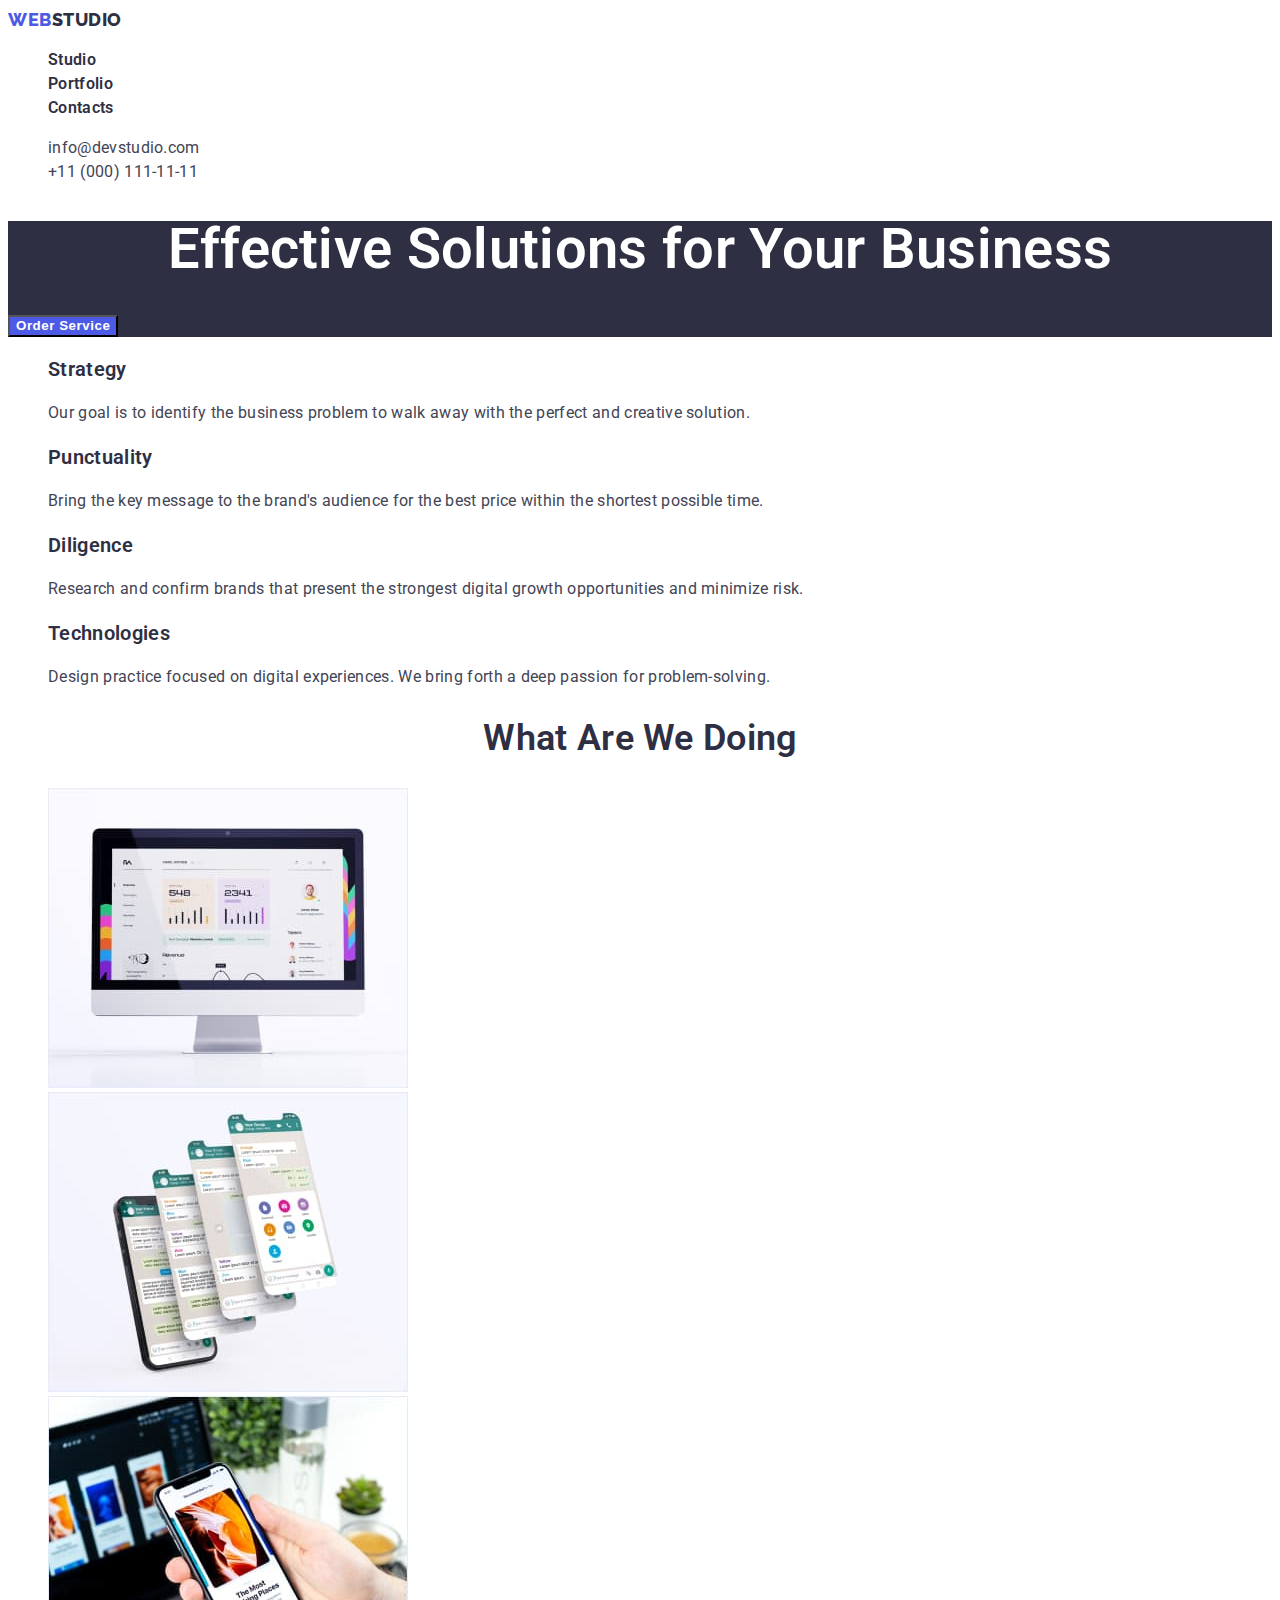
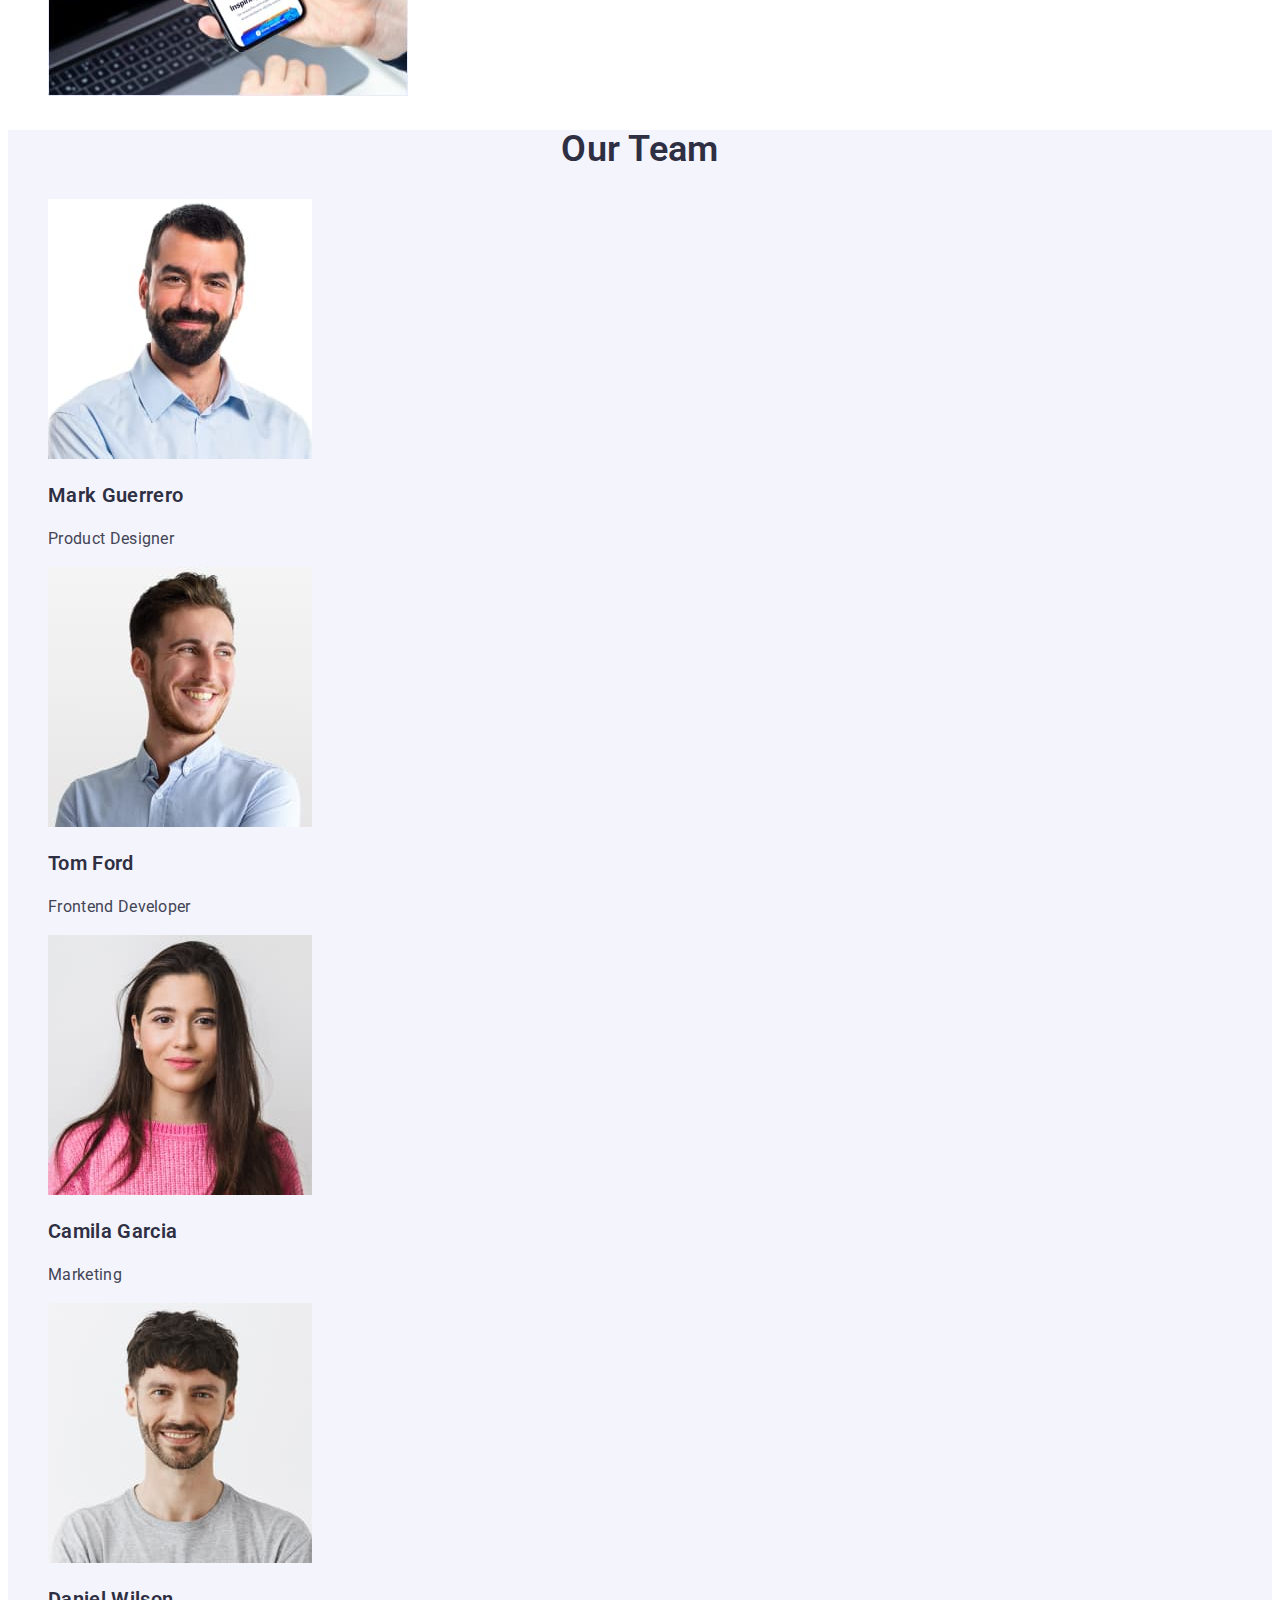
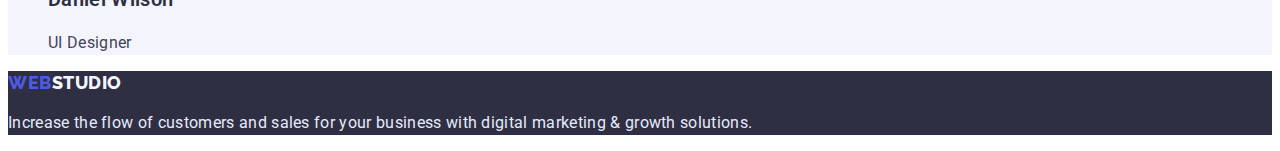
<file: index.html>
<!DOCTYPE html>
<html lang="en">
  <head>
    <meta charset="UTF-8" />
    <meta http-equiv="X-UA-Compatible" content="IE=edge" />
    <meta name="viewport" content="width=device-width, initial-scale=1.0" />
    <title>Studio</title>
    <link rel="stylesheet" href="css/style.css" />
    <link rel="preconnect" href="https://fonts.googleapis.com" />
    <link rel="preconnect" href="https://fonts.gstatic.com" crossorigin />
    <link
      href="https://fonts.googleapis.com/css2?family=Raleway:wght@800&family=Roboto:wght@400;700&display=swap"
      rel="stylesheet"
    />
  </head>

  <body>
    <header class="header">
      <nav>
        <a class="logo list link" href="/"><span>WEB</span>STUDIO</a>
        <ul class="list">
          <li><a href="/index.html" class="nav-link link">Studio</a></li>
          <li>
            <a href="./portfolio.html" class="nav-link link">Portfolio</a>
          </li>
          <li><a href="/" class="nav-link link">Contacts</a></li>
        </ul>
      </nav>
      <ul class="list">
        <li>
          <a href="mailto:info@devstudio.com" class="contact link"
            >info@devstudio.com</a
          >
        </li>
        <li>
          <a href="tel:+110001111111" class="contact link"
            >+11 (000) 111-11-11</a
          >
        </li>
      </ul>
    </header>

    <main>
      <section class="hero">
        <h1 class="hero-title">Effective Solutions for Your Business</h1>
        <button type="button" class="btm">Order Service</button>
      </section>

      <section class="text">
        <!--<h2>section</h2>-->
        <ul class="benefits list">
          <li>
            <h3 class="benefits-title">Strategy</h3>
            <p class="benefits-text">
              Our goal is to identify the business problem to walk away with the
              perfect and creative solution.
            </p>
          </li>
          <li>
            <h3 class="benefits-title">Punctuality</h3>
            <p class="benefits-text">
              Bring the key message to the brand's audience for the best price
              within the shortest possible time.
            </p>
          </li>
          <li>
            <h3 class="benefits-title">Diligence</h3>
            <p class="benefits-text">
              Research and confirm brands that present the strongest digital
              growth opportunities and minimize risk.
            </p>
          </li>
          <li>
            <h3 class="benefits-title">Technologies</h3>
            <p class="benefits-text">
              Design practice focused on digital experiences. We bring forth a
              deep passion for problem-solving.
            </p>
          </li>
        </ul>
      </section>

      <section>
        <h2 class="section-title">What are we doing</h2>
        <ul class="list">
          <li>
            <img
              class="pic"
              width="360"
              height="300"
              src="./images/photo1.jpg"
              alt="computer"
            />
          </li>
          <li>
            <img
              class="pic"
              width="360"
              height="300"
              src="./images/photo2.jpg"
              alt="phones"
            />
          </li>
          <li>
            <img
              class="pic"
              width="360"
              height="300"
              src="./images/photo3.jpg"
              alt="phone"
            />
          </li>
        </ul>
      </section>

      <section class="subject">
        <h2 class="section-title">Our Team</h2>
        <ul class="list">
          <li>
            <img
              class="pic"
              width="264"
              height="260"
              src="./images/photo4.jpg"
              alt="Mark Guerrero"
            />
            <h3 class="team-name">Mark Guerrero</h3>
            <p class="team-position">Product Designer</p>
          </li>
          <li>
            <img
              class="pic"
              width="264"
              height="260"
              src="./images/photo5.jpg"
              alt="Tom Ford"
            />
            <h3 class="team-name">Tom Ford</h3>
            <p class="team-position">Frontend Developer</p>
          </li>
          <li>
            <img
              class="pic"
              width="264"
              height="260"
              src="./images/photo6.jpg"
              alt="Camila Garcia"
            />
            <h3 class="team-name">Camila Garcia</h3>
            <p class="team-position">Marketing</p>
          </li>
          <li>
            <img
              class="pic"
              width="264"
              height="260"
              src="./images/photo7.jpg"
              alt="Daniel Wilson"
            />
            <h3 class="team-name">Daniel Wilson</h3>
            <p class="team-position">UI Designer</p>
          </li>
        </ul>
      </section>
    </main>

    <footer class="footer">
      <a class="footer-logo link list" href="/"><span>WEB</span>STUDIO</a>
      <p class="footer-copy">
        Increase the flow of customers and sales for your business with digital
        marketing & growth solutions.
      </p>
    </footer>
  </body>
</html>
</file>
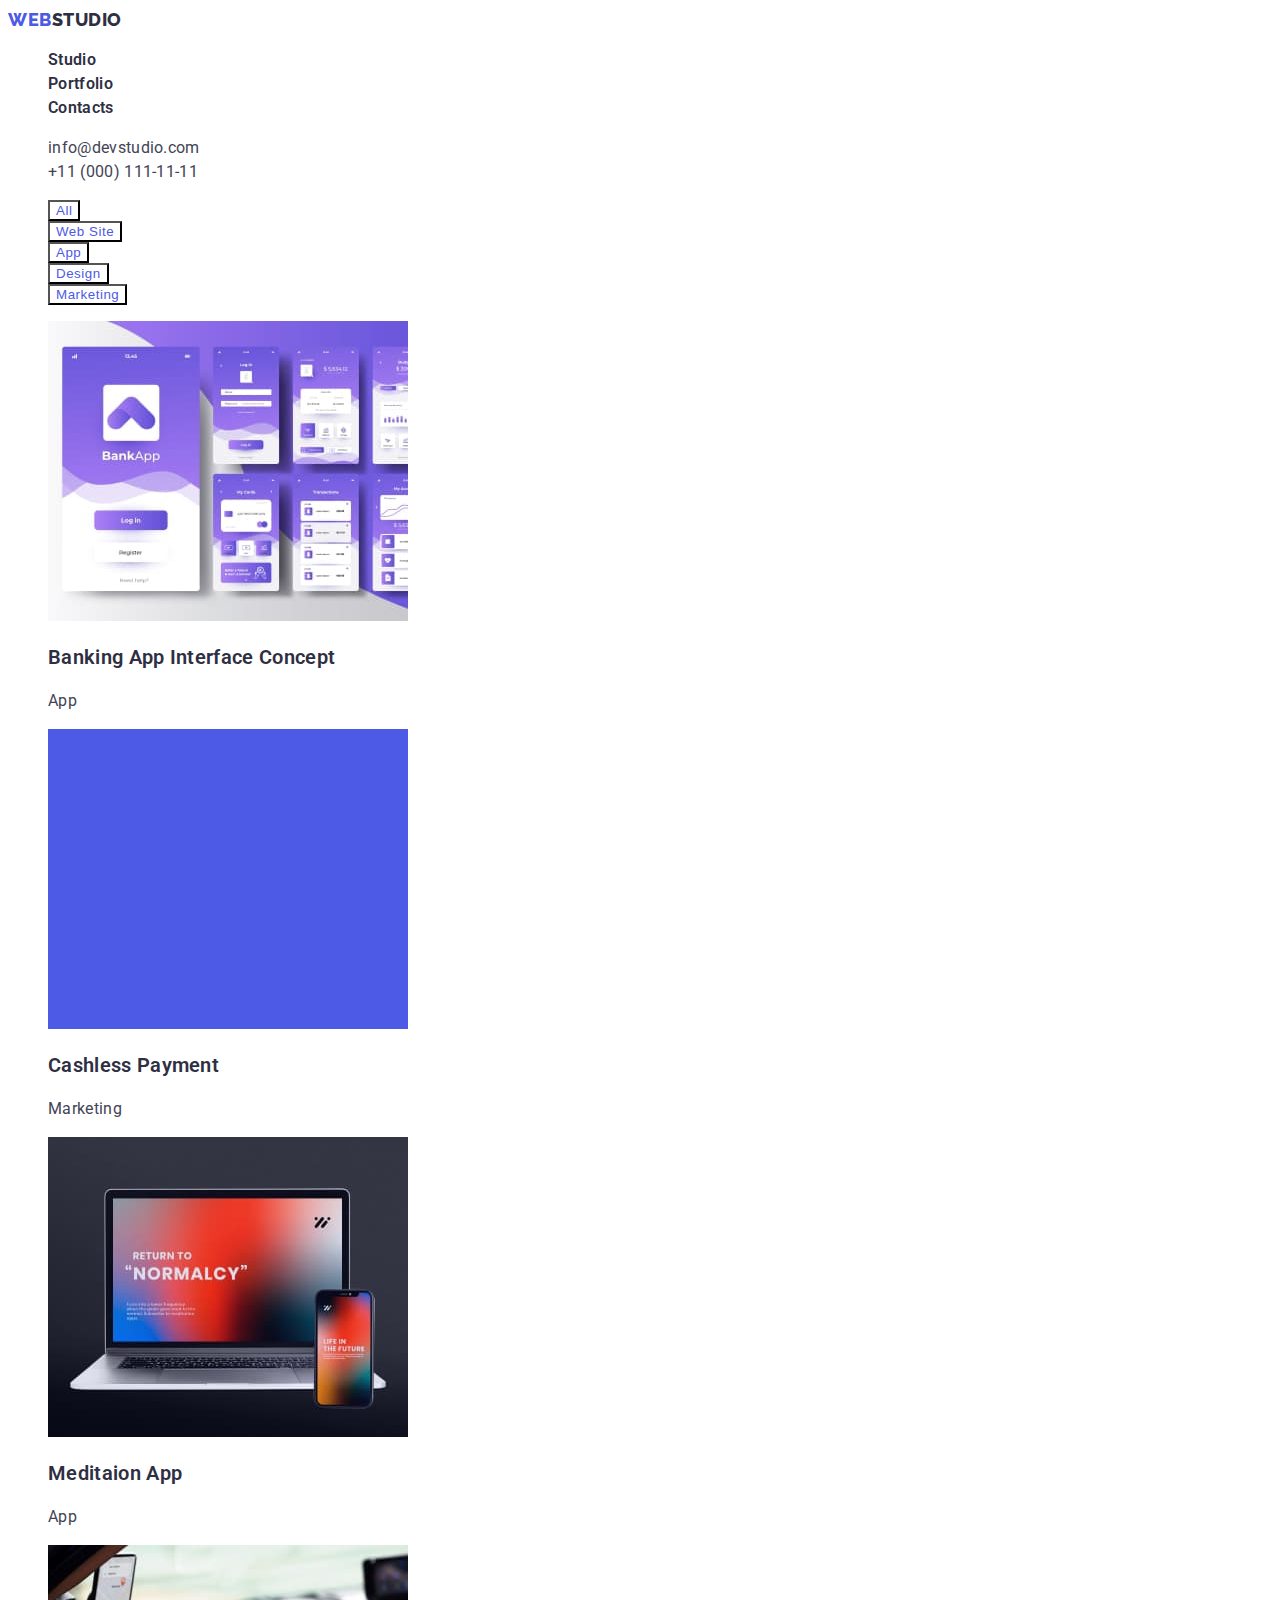
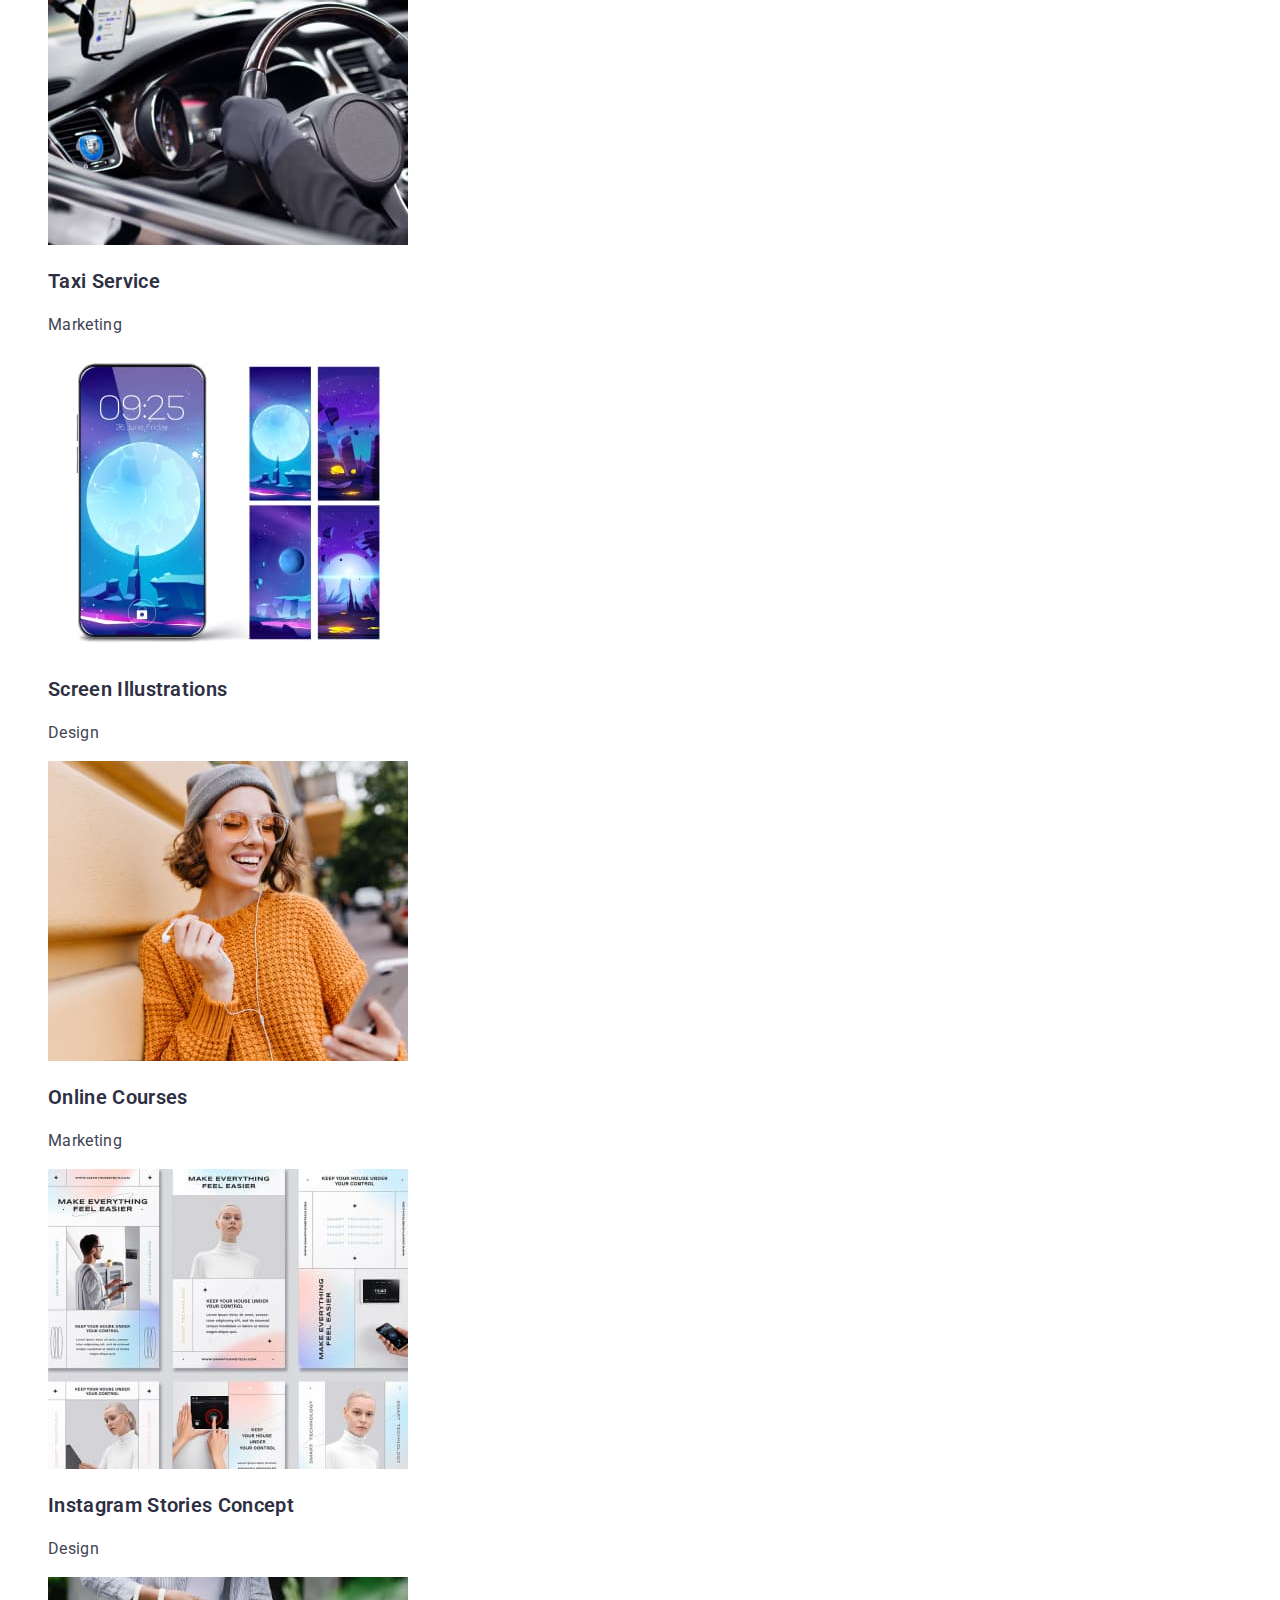
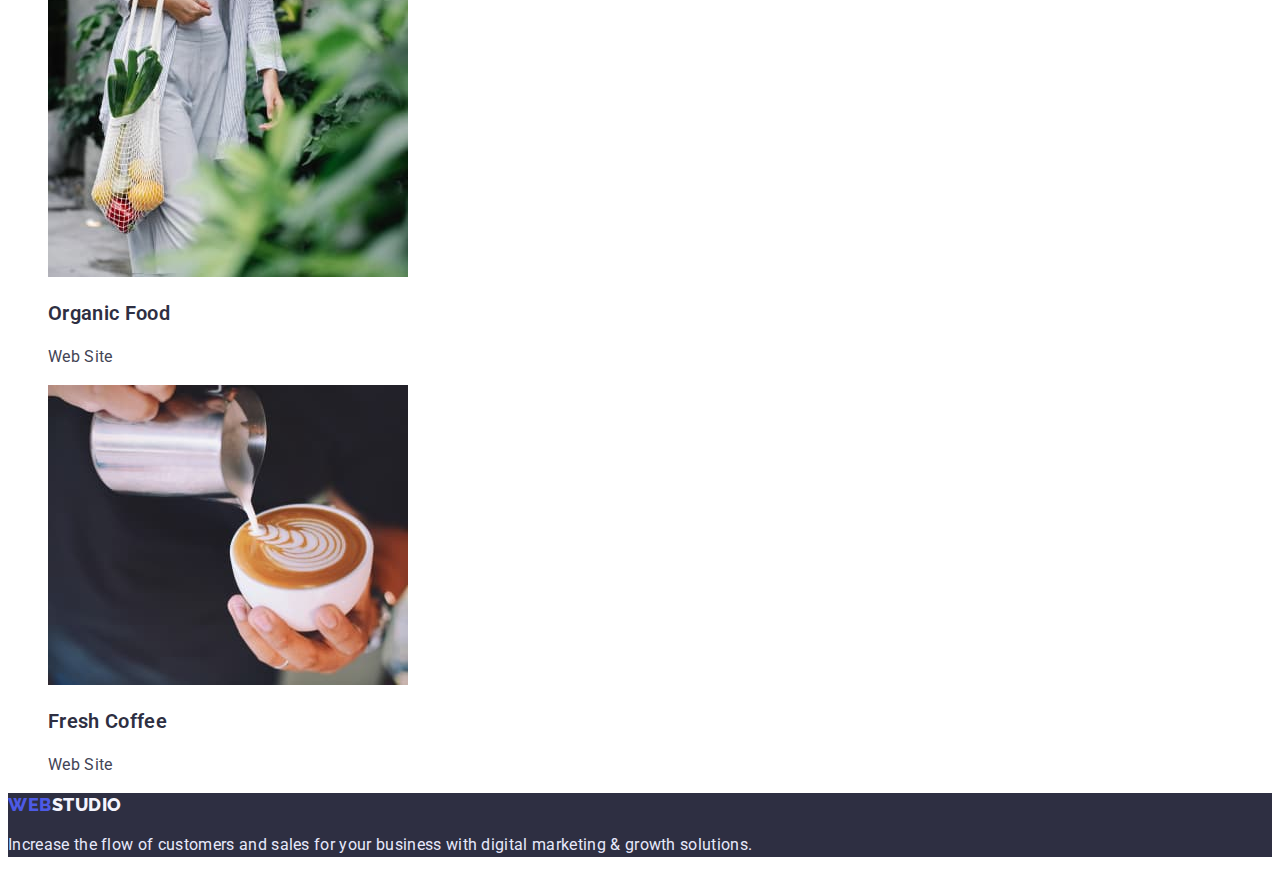
<file: portfolio.html>
<!DOCTYPE html>
<html lang="en">
  <head>
    <meta charset="UTF-8" />
    <meta http-equiv="X-UA-Compatible" content="IE=edge" />
    <meta name="viewport" content="width=device-width, initial-scale=1.0" />
    <title>Portfolio</title>
    <link rel="stylesheet" href="./css/style.css" />
    <link rel="preconnect" href="https://fonts.googleapis.com" />
    <link rel="preconnect" href="https://fonts.gstatic.com" crossorigin />
    <link
      href="https://fonts.googleapis.com/css2?family=Raleway:wght@800&family=Roboto:wght@400;700&display=swap"
      rel="stylesheet"
    />
  </head>

  <body>
    <header class="header">
      <nav>
        <a class="logo list link" href="/"><span>WEB</span>STUDIO</a>
        <ul class="list">
          <li><a href="/index.html" class="nav-link link">Studio</a></li>
          <li>
            <a href="./portfolio.html" class="nav-link link">Portfolio</a>
          </li>
          <li><a href="/" class="nav-link link">Contacts</a></li>
        </ul>
      </nav>
      <ul class="list">
        <li>
          <a href="mailto:info@devstudio.com" class="contact link"
            >info@devstudio.com</a
          >
        </li>
        <li>
          <a href="tel:+110001111111" class="contact link"
            >+11 (000) 111-11-11</a
          >
        </li>
      </ul>
    </header>

    <main>
      <!--<h1>Portfolio</h1>-->
      <ul class="list">
        <li><button type="button" class="button">All</button></li>
        <li><button type="button" class="button">Web Site</button></li>
        <li><button type="button" class="button">App</button></li>
        <li><button type="button" class="button">Design</button></li>
        <li><button type="button" class="button">Marketing</button></li>
      </ul>

      <ul class="list">
        <li>
          <a href="/">
            <img
              class="pic"
              width="360"
              height="300"
              src="./images/photo8.jpg"
              alt="App"
            />
          </a>

          <h3 class="name-list">Banking App Interface Concept</h3>
          <p class="description">App</p>
        </li>
        <li>
          <a href="/">
            <img
              class="pic"
              width="360"
              height="300"
              src="./images/photo9.jpg"
              alt="blue"
            />
          </a>

          <h3 class="name-list">Cashless Payment</h3>
          <p class="description">Marketing</p>
        </li>
        <li>
          <a href="/">
            <img
              class="pic"
              width="360"
              height="300"
              src="./images/photo10.jpg"
              alt="computer"
            />
          </a>

          <h3 class="name-list">Meditaion App</h3>
          <p class="description">App</p>
        </li>
        <li>
          <a href="/">
            <img
              class="pic"
              width="360"
              height="300"
              src="./images/photo11.jpg"
              alt="machine"
            />
          </a>

          <h3 class="name-list">Taxi Service</h3>
          <p class="description">Marketing</p>
        </li>
        <li>
          <a href="/">
            <img
              class="pic"
              width="360"
              height="300"
              src="./images/photo12.jpg"
              alt="phone"
            />
          </a>

          <h3 class="name-list">Screen Illustrations</h3>
          <p class="description">Design</p>
        </li>
        <li>
          <a href="/">
            <img
              class="pic"
              width="360"
              height="300"
              src="./images/photo13.jpg"
              alt="women"
            />
          </a>

          <h3 class="name-list">Online Courses</h3>
          <p class="description">Marketing</p>
        </li>
        <li>
          <a href="/">
            <img
              class="pic"
              width="360"
              height="300"
              src="./images/photo14.jpg"
              alt="design"
            />
          </a>

          <h3 class="name-list">Instagram Stories Concept</h3>
          <p class="description">Design</p>
        </li>
        <li>
          <a href="/">
            <img
              class="pic"
              width="360"
              height="300"
              src="./images/photo15.jpg"
              alt="shopper"
            />
          </a>

          <h3 class="name-list">Organic Food</h3>
          <p class="description">Web Site</p>
        </li>
        <li>
          <a href="/">
            <img
              class="pic"
              width="360"
              height="300"
              src="./images/photo16.jpg"
              alt="coffe"
            />
          </a>

          <h3 class="name-list">Fresh Coffee</h3>
          <p class="description">Web Site</p>
        </li>
      </ul>
    </main>

    <footer class="footer">
      <a class="footer-logo link list" href="/"><span>WEB</span>STUDIO</a>
      <p class="footer-copy">
        Increase the flow of customers and sales for your business with digital
        marketing & growth solutions.
      </p>
    </footer>
  </body>
</html>
</file>
<file: css/style.css>
:root{
    --primary-text-color:#434455;
    --title-text-color:#2E2F42;
    --accent-clor:#4D5AE5;
    --primary-white-color:#FFFFFF;
    --secondary-color:#F4F4FD;
    --footer-text-color:#E7E9FC;
}
.list {
    list-style: none;
}

.link {
    text-decoration: none;
}
body{
    background-color: var(--primary-white-color);
    color: var(--primary-text-color);

    font-family: Roboto, sans-serif;
    letter-spacing: 0.02em;
    font-size: 16px;
}

/* logo */
.logo{
    font-family: 'Raleway';
    font-weight: 800;
    font-size: 18px;
    line-height: 1.33;
    letter-spacing: 0.03em;
    text-transform: uppercase;
    color:var(--title-text-color)
}
.logo span{
    color: var(--accent-clor);
}
  
.nav-link {
        font-weight: 600;
        line-height: 1.5;
        color:var(--title-text-color)
}

.nav-link:hover,
.nav-link:focus {
    color: var(--accent-clor);
}

.contact {
    line-height: 1.5;
    color: var(--primary-text-color)
}
.contact:hover,
.contact:focus{
    color: var(--accent-clor)
}

.hero{
    background-color: var(--title-text-color);
}
.hero-title{
        font-weight: 600;
        font-size: 56px;
        line-height: 1;
        text-align: center;
        color:var(--primary-white-color);
}
.btm{
        font-weight: 600;
        line-height: 1.18;
        display: flex;
        align-items: center;
        letter-spacing: 0.04em;
        color: var(--primary-white-color);
        background-color: var(--accent-clor);
        cursor: pointer;
}
 .button{
        display: flex;
        align-items: center;
        text-align: center;
        letter-spacing: 0.04em;
        color: var(--accent-clor);
        background-color: var(--primary-white-color);
        cursor: pointer;
 }

 .button:hover,
 .button:focus{
    color:var(--footer-text-color);
    background-color: var(--accent-clor);
 }


.benefits-title {
        font-weight: 600;
        font-size: 20px;
        line-height: 1.2;
        color: var(--title-text-color)
}

.benefits-text {
        line-height: 1.5;
        color: var(--primary-text-color);
}

.section-title {
        font-weight: 600;
        font-size: 36px;
        line-height: 1.1;
        text-align: center;
        text-transform: capitalize;
        color: var(--title-text-color);
}


.subject {
    background-color: var(--secondary-color);
}

.name-list{
        font-weight: 600;
        font-size: 20px;
        line-height: 1.2;
        color: var(--title-text-color);
}

.description{
        line-height: 1.5;
        color: var(--primary-text-color);
}

.team-name {
        font-weight: 600;
        font-size: 20px;
        line-height: 1.2;
        color: var(--title-text-color);
}

.team-position {
        line-height: 1.5;
        color:var(--primary-text-color)
}

.footer {
    background-color: var(--title-text-color)
}

.footer-copy {
            line-height: 1.5;
            color:var(--footer-text-color)
}
.footer-logo{
            font-family: 'Raleway';
            font-weight: 800;
            font-size: 18px;
            line-height: 1.33;
            letter-spacing: 0.03em;
            text-transform: uppercase;
            color: var(--secondary-color)
        }
.footer-logo span {
    color: var(--accent-clor);
}
</file>
